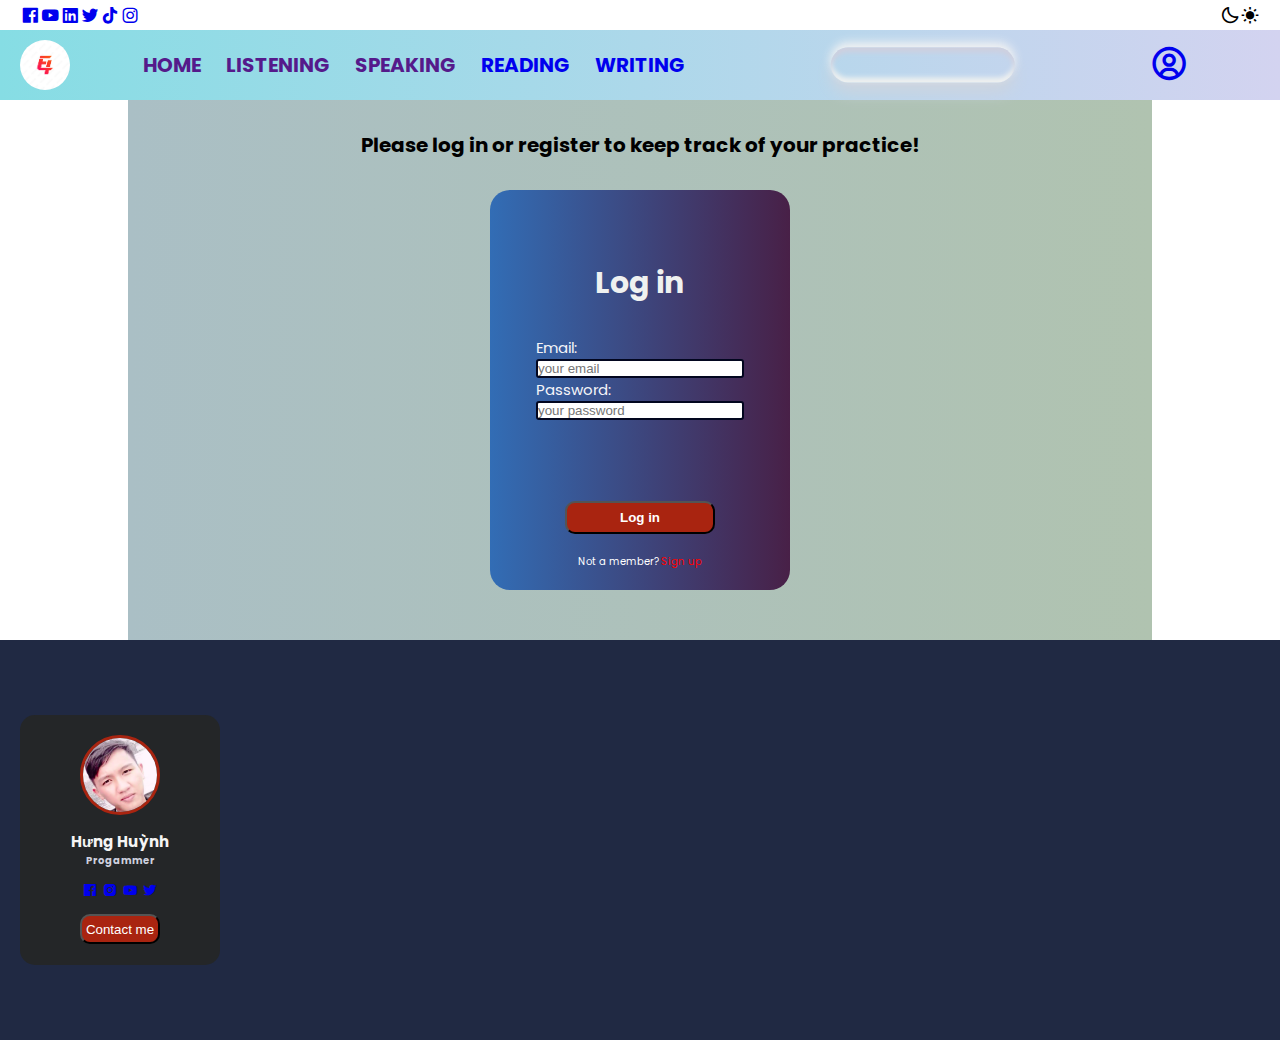
<file: index.html>
<!DOCTYPE html>
<html lang="en">
<head>
    <meta charset="UTF-8">
    <meta name="viewport" content="width=device-width, initial-scale=1.0">
    <title>English</title>
    <link rel="stylesheet" href="./style.css">
    <link rel="preconnect" href="https://fonts.googleapis.com">
    <link rel="preconnect" href="https://fonts.gstatic.com" crossorigin>
    <link href="https://fonts.googleapis.com/css2?family=Poppins:ital,wght@0,400;0,700;1,400;1,700&family=Press+Start+2P&display=swap" rel="stylesheet">
    <link href='https://unpkg.com/boxicons@2.1.4/css/boxicons.min.css' rel='stylesheet'>
    <link rel="stylesheet" href="https://cdnjs.cloudflare.com/ajax/libs/font-awesome/6.4.0/css/all.min.css" integrity="sha512-iecdLmaskl7CVkqkXNQ/ZH/XLlvWZOJyj7Yy7tcenmpD1ypASozpmT/E0iPtmFIB46ZmdtAc9eNBvH0H/ZpiBw==" crossorigin="anonymous" referrerpolicy="no-referrer" />


</head>
<body>
    <header>
        <section class="top-bar">
            <div class="top-bar--container-fluid">
                <div class="top-bar__social-list">
                    <a href="#"><i class='bx bxl-facebook-square'></i></a>
                    <a href="#"><i class='bx bxl-youtube'></i></a>
                    <a href="#"><i class='bx bxl-linkedin-square'></i></a>
                    <a href="#"><i class='bx bxl-twitter' ></i></a>
                    <a href="#"><i class='bx bxl-tiktok' ></i></a>
                    <a href="#"><i class='bx bxl-instagram' ></i></a>
                </div>
                <div class="top-bar__light-mode-btn">
                    <i class='bx bx-moon'></i>
                    <i class='bx bxs-sun'></i>
                </div>
            </div>
        </section>
        <nav class="top-nav">
            <div class="top-nav--container-fluid">
                <div class="top-nav__row">
                    <div class="col-logo">
                        <div class="top-nav__logo">
                            <img src="./static/images/E4.jpg" alt="LOGO">
                        </div>  
                    </div>
                    <div class="col-menu">
                        <div class="top-nav__menu">
                            <ul class="top-nav__menu-list">
                                <li><a href="">Home</a></li>
                                <li><a href="">Listening</a></li>
                                <li><a href="">Speaking</a></li>
                                <li><a href="./static/views/reading.html" target="_blank">Reading</a></li>
                                <li><a href="./static/views/writing.html" target="_blank">Writing</a></li>
                            </ul>
                        </div>
                    </div>
                    <div class="col-search">
                        <div class="top-nav__search">
                            <div class="search-box">
                                <i class="fa-solid fa-magnifying-glass"></i>
                                <input type="text" required minlength="3">
                                <i class="fa-solid fa-arrow-right"></i>
                            </div>
                        </div>
                    </div>
                    <div class="col-account">
                        <div class="top-nav__account">
                            <a href="#" class="user"><i class='bx bx-user-circle'></i></a>
                        </div>
                    </div>
                </div>
            </div>
        </nav>
    </header>
    <main>
        <div class="content">
            <div class="content--container">
                <h1>Please log in or register to keep track of your practice!</h1>
                <div class="login-card">
                    <h1>Log in</h1>
                    <div class="login-card__type-info">
                        <label for="email">Email:</label>
                        <input type="email" name="" id="" placeholder="your email">
                        <label for="password">Password:</label>
                        <input type="password" name="" id="" placeholder="your password">
                    </div>
                    <button class="login-button" type="submit">Log in</button>
                    <div class="login-card--switch-sign-up-card">
                        <span>Not a member? </span><a href="./static/views/sign-up-card.html">Sign up</a>
                    </div>
                </div>
            </div>
        </div>
        
    </main>
    <footer>
        <div class="footer-container">
            <div class="owner-card">
                <div class="owner-card__img">
                    <img src="./static/images/HMH441.png" alt="owner-avatar">
                </div>
                <h2 class="owner-card__name">Hưng Huỳnh</h2>
                <p class="owner-card__profession">Progammer</p>
                <div class="owner-card__social">
                    <a href="#"><i class='bx bxl-facebook-square'></i></a>
                    <a href="#"><i class='bx bxl-instagram-alt' ></i></a>
                    <a href="#"><i class='bx bxl-youtube' ></i></a>
                    <a href="#"><i class='bx bxl-twitter' ></i></i></a>
                </div>
                <button class="owner-card__contact">Contact me</button>
            </div>
        </div>
    </footer>
</body>
</html>
</file>
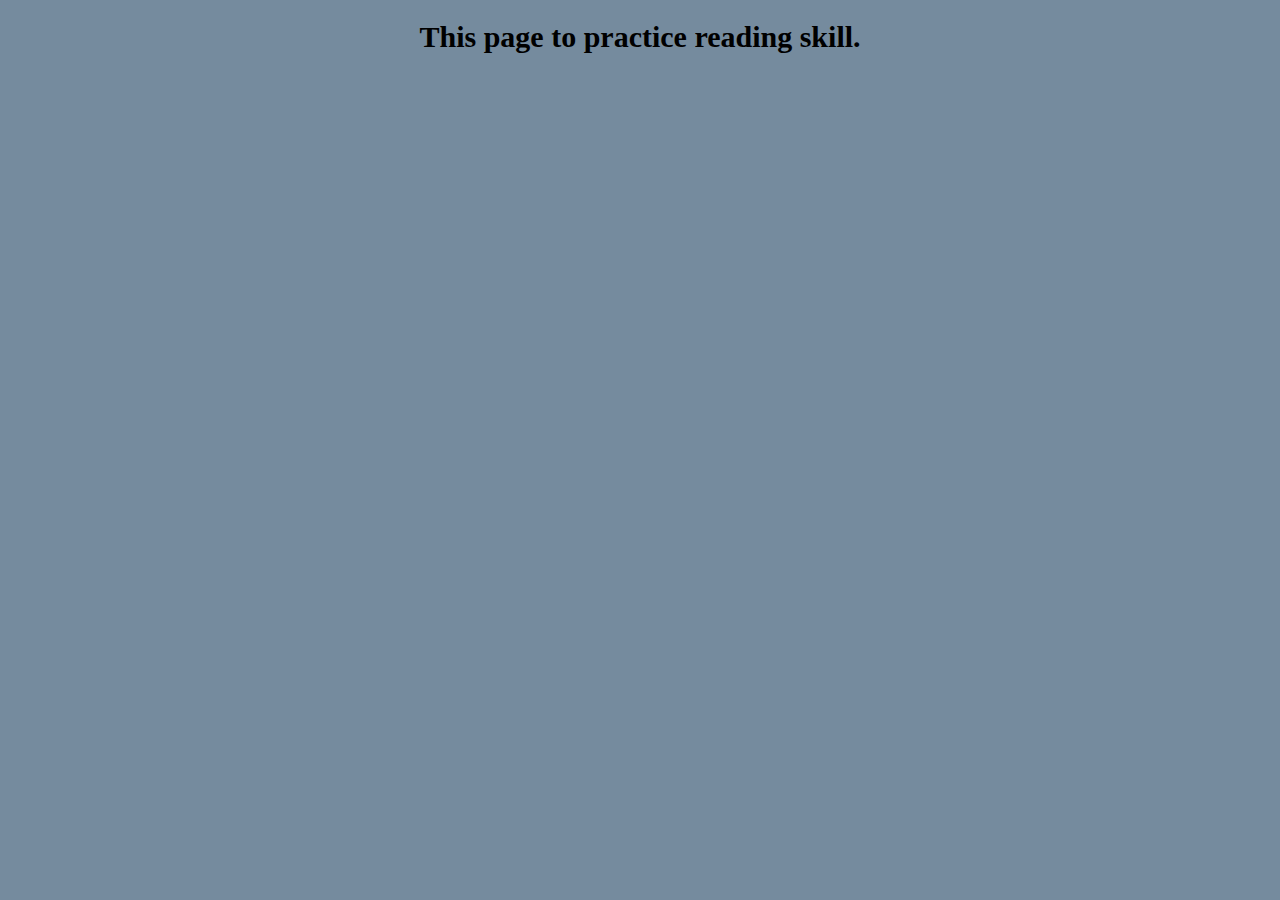
<file: static/views/reading.html>
<!DOCTYPE html>
<html lang="en">
<head>
    <meta charset="UTF-8">
    <meta name="viewport" content="width=device-width, initial-scale=1.0">
    <title>Reading</title>
    <link rel="stylesheet" href="../css/reading.css">
</head>
<body>
    <h1>This page to practice reading skill.</h1>
</body>
</html>
</file>
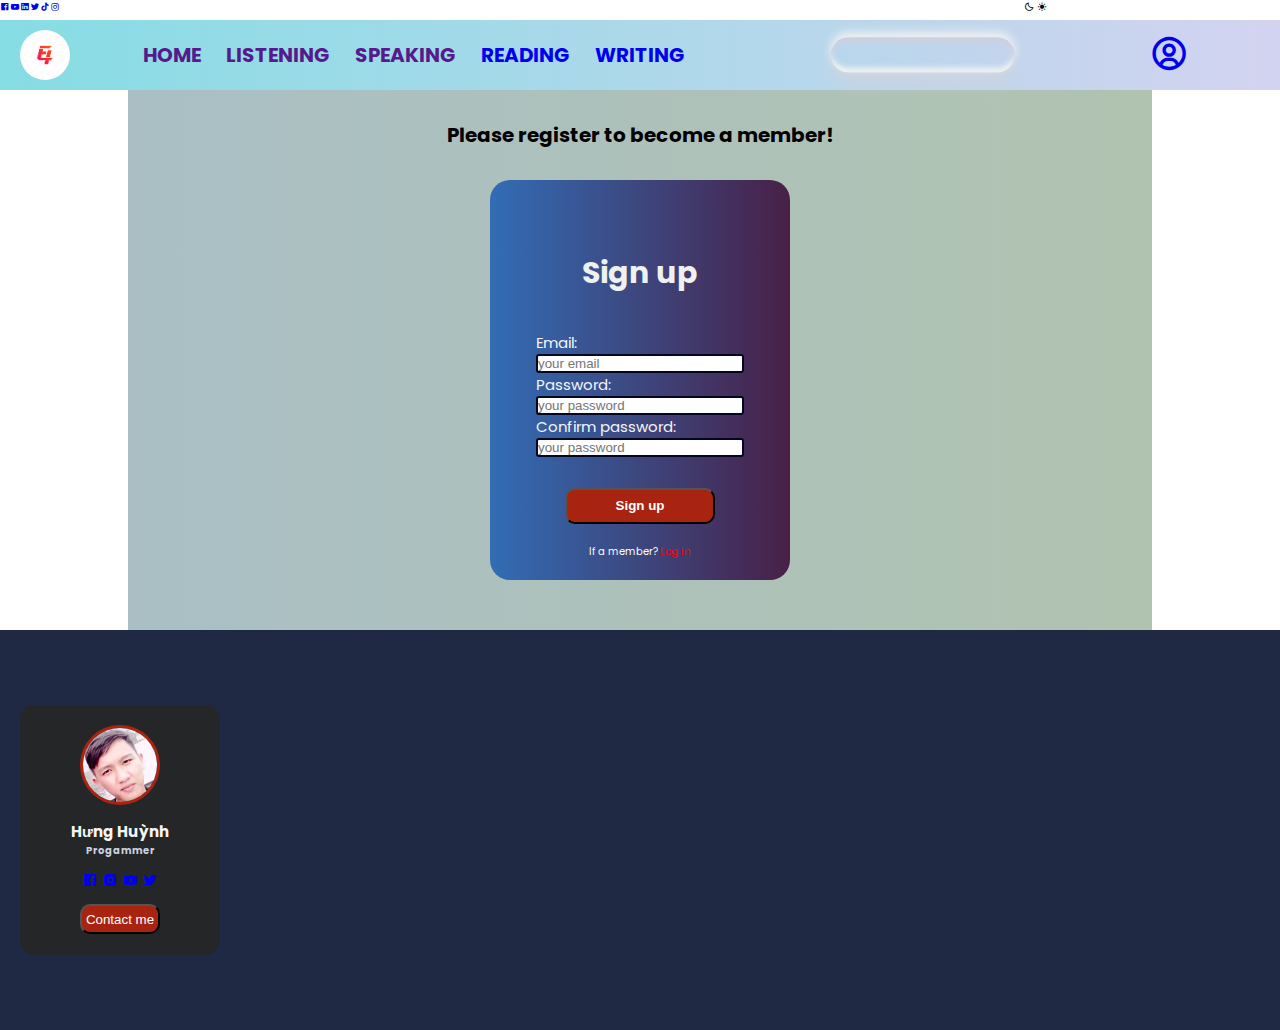
<file: static/views/sign-up-card.html>
<!DOCTYPE html>
<html lang="en">
<head>
    <meta charset="UTF-8">
    <meta name="viewport" content="width=device-width, initial-scale=1.0">
    <title>English</title>
    <link rel="stylesheet" href="../css/sign-up-card.css">
    <link rel="preconnect" href="https://fonts.googleapis.com">
    <link rel="preconnect" href="https://fonts.gstatic.com" crossorigin>
    <link href="https://fonts.googleapis.com/css2?family=Poppins:ital,wght@0,400;0,700;1,400;1,700&family=Press+Start+2P&display=swap" rel="stylesheet">
    <link href='https://unpkg.com/boxicons@2.1.4/css/boxicons.min.css' rel='stylesheet'>
    <link rel="stylesheet" href="https://cdnjs.cloudflare.com/ajax/libs/font-awesome/6.4.0/css/all.min.css" integrity="sha512-iecdLmaskl7CVkqkXNQ/ZH/XLlvWZOJyj7Yy7tcenmpD1ypASozpmT/E0iPtmFIB46ZmdtAc9eNBvH0H/ZpiBw==" crossorigin="anonymous" referrerpolicy="no-referrer" />


</head>
<body>
    <header>
        <section class="top-bar">
            <div class="top-bar--container-fluid">
                <div class="top-bar__row">
                    <div class="social-list-col">
                        <ul class="top-bar__social-list">
                            <li><a href="#"><i class='bx bxl-facebook-square'></i></a></li>
                            <!-- <li><a href="#"><i class="fa-brands fa-twitter" style="color: #8bd4df; vertical-align: middle;"></i></a></li> -->
                            <li><a href="#"><i class='bx bxl-youtube'></i></a></li>
                            <li><a href="#"><i class='bx bxl-linkedin-square' style="vertical-align: middle;"></i></a></li>
                            <li><a href="#"><i class='bx bxl-twitter' ></i></a></li>
                            <li><a href="#"><i class='bx bxl-tiktok' ></i></a></li>
                            <li><a href="#"><i class='bx bxl-instagram' ></i></a></li>
                        </ul>
                    </div>
                    <div class="light-mode-col">
                        <i class='bx bx-moon'></i>
                        <i class='bx bxs-sun'></i>
                    </div>
                </div>
            </div>
        </section>
        <nav class="top-nav">
            <div class="top-nav--container-fluid">
                <div class="top-nav__row">
                    <div class="col-logo">
                        <div class="top-nav__logo">
                            <img src="../images/E4.jpg" alt="LOGO">
                        </div>  
                    </div>
                    <div class="col-menu">
                        <div class="top-nav__menu">
                            <ul class="top-nav__menu-list">
                                <li><a href="">Home</a></li>
                                <li><a href="">Listening</a></li>
                                <li><a href="">Speaking</a></li>
                                <li><a href="../views/reading.html" target="_blank">Reading</a></li>
                                <li><a href="../views/writing.html" target="_blank">Writing</a></li>
                            </ul>
                        </div>
                    </div>
                    <div class="col-search">
                        <div class="top-nav__search">
                            <div class="search-box">
                                <i class="fa-solid fa-magnifying-glass"></i>
                                <input type="text" required minlength="3">
                                <i class="fa-solid fa-arrow-right"></i>
                            </div>
                        </div>
                    </div>
                    <div class="col-account">
                        <div class="top-nav__account">
                            <a href="#" class="user"><i class='bx bx-user-circle'></i></a>
                        </div>
                    </div>
                </div>
            </div>
        </nav>
    </header>
    <main>
        <div class="content">
            <div class="content--container">
                <h1>Please register to become a member!</h1>
                <div class="login-card">
                    <h1>Sign up</h1>
                    <div class="login-card__type-info">
                        <label for="email">Email:</label>
                        <input type="email" name="" id="" placeholder="your email">
                        <label for="password">Password:</label>
                        <input type="password" name="" id="" placeholder="your password">
                        <label for="password">Confirm password:</label>
                        <input type="password" name="" id="" placeholder="your password">
                    </div>
                    <button class="login-button" type="submit">Sign up</button>
                    <div class="login-card--switch-sign-up-card">
                        <span>If a member? </span><a href="#">Log in</a>
                    </div>
                </div>
            </div>
        </div>
        
    </main>
    <footer>
        <div class="footer-container">
            <div class="owner-card">
                <div class="owner-card__img">
                    <img src="../images/HMH441.png" alt="owner-avatar">
                </div>
                <h2 class="owner-card__name">Hưng Huỳnh</h2>
                <p class="owner-card__profession">Progammer</p>
                <div class="owner-card__social">
                    <a href="#"><i class='bx bxl-facebook-square'></i></a>
                    <a href="#"><i class='bx bxl-instagram-alt' ></i></a>
                    <a href="#"><i class='bx bxl-youtube' ></i></a>
                    <a href="#"><i class='bx bxl-twitter' ></i></i></a>
                </div>
                <button class="owner-card__contact">Contact me</button>
            </div>
        </div>
    </footer>
</body>
</html>
</file>
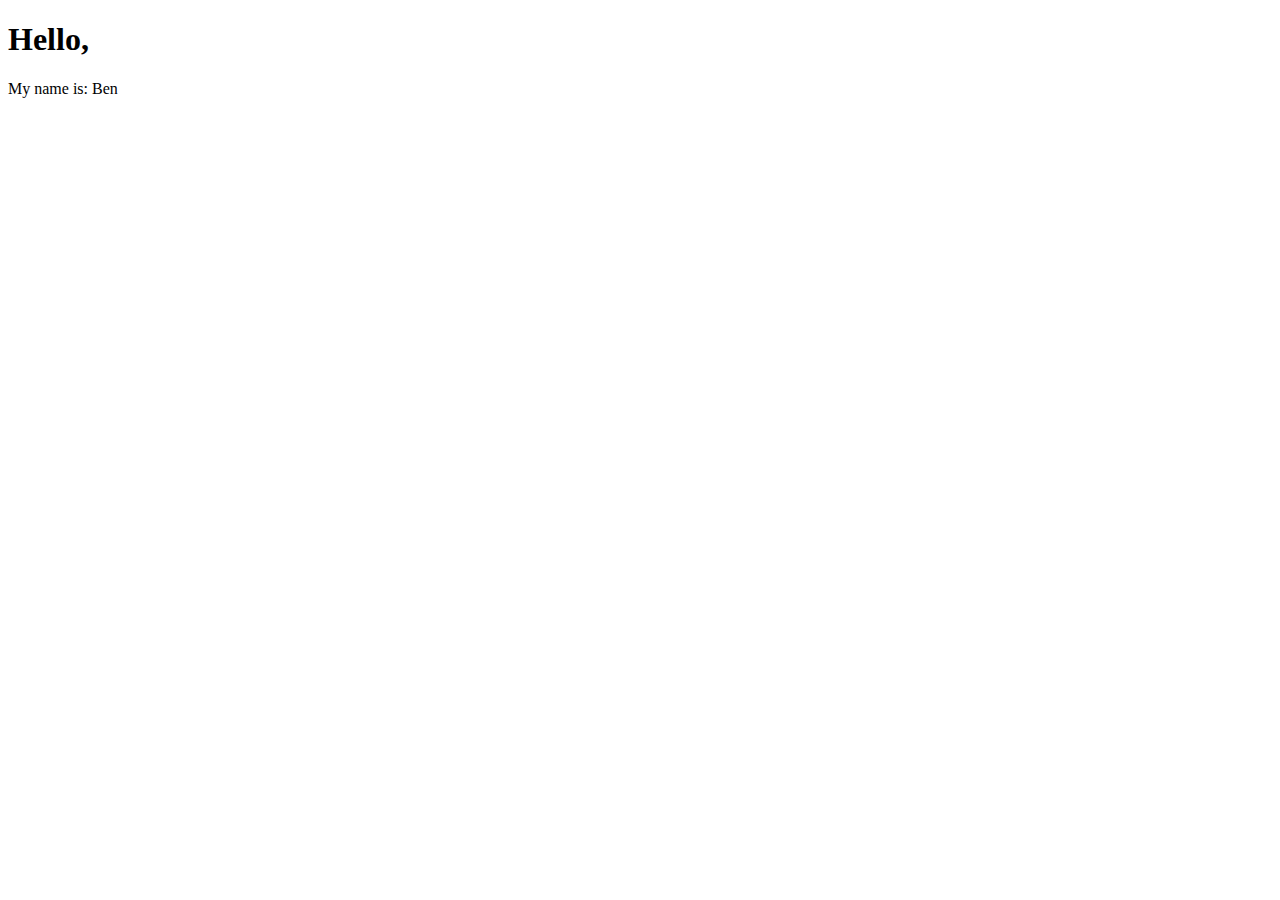
<file: static/views/writing.html>
<!DOCTYPE html>
<html lang="en">
<head>
    <meta charset="UTF-8">
    <meta name="viewport" content="width=device-width, initial-scale=1.0">
    <title>Writing page</title>
</head>
<body>
    <h1>Hello, </h1>
    <p >My name is: <span id="user-name"></span></p>
    <script>
        document.getElementById("user-name").innerHTML = "Ben";
    </script>
</body>
</html>
</file>
<file: style.css>
* {
    margin: 0;
    padding: 0;
    box-sizing: border-box;
}


html {
    font-size: 62.5%;
}


body {
    font-family: "Poppins", sans-serif;
}


/* TOP-BAR */

.top-bar {
    width: 100%;
    height: 3rem;
    background-color: white;
}

.top-bar--container-fluid {
    height: 100%;
    display: flex;
    flex-direction: row;
    justify-content: space-between;
    align-items: center;
    padding: 0 2rem;
}


.top-bar__social-list {
    height: 100%;
    display: flex;
    flex-direction: row;
    justify-content: center;
    align-items: center;
}

.top-bar__social-list a {
    height: 100%;
    text-decoration: none;
    display: flex;
    align-items: center;
}

.top-bar--container-fluid i {
    text-align: center;
    font-size: 2rem;
}

.top-bar__light-mode-btn {
    height: 100%;
    display: flex;
    flex-wrap: nowrap;
    align-items: center;
}




/* HEADER TOP NAV */
.top-nav {
    /* display: flex; */
    width: 100%;
    height: 7rem;
    background: linear-gradient(to right, rgb(134, 221, 228), rgb(211, 211, 240));
}

/* .top-nav__menu{
    display: flex;
} */

.top-nav--container-fluid {
    height: 7rem;
}


.top-nav__row {
    display: inline-flex;
    height: 7rem;
    width: 100%;
}

.col-logo {
    width: 10%;
}

.col-menu {
    width: 50%;
}


.top-nav__logo {
    margin-left: 2rem;
}


.top-nav__logo > img {
    margin-top: 1rem;
    width: 5rem;
    height: 5rem;
    border-radius: 50%;
    object-fit: cover;
}

.top-nav__menu {
    height: 7rem;
    /* display: flex;
    justify-content: center;
    align-items: center; */
    /* position: relative; */
}

.top-nav__menu-list{
    height: 7rem;
    display: inline-flex;
    padding: 0;
    /* margin-top: 2.5rem; */
    /* margin-left: 10rem; */
    list-style-type: none;
    margin: 0 auto;
}

.top-nav__menu-list > li{
    display: flex;
    justify-content: center;
    align-items: center;
    height: 7rem;
}

.top-nav__menu-list > li > a{
    padding: 5px;
    /* display: flex; */
    /* align-items: center; */
    /* justify-content: center; */
    text-decoration: none;
    text-transform: uppercase;
    font-size: 2rem;
    font-weight: bold;
    margin-left: 1.5rem;
    
}


.top-nav__menu-list > li > a:hover{
    padding: 5px;
    text-decoration: none;
    text-transform: uppercase;
    font-size: 2rem;
    font-weight: bold;
    margin-left: 1.5rem;
    color: #02061f;
    
}

.top-nav__logo {
    width: 50px;
    height: 50px;
}


.col-search {
    width: 30%;
}

.top-nav__search {
    height: 7rem;
    position: relative;
}

/* .search-box {
    background-color: rgb(162, 165, 167);
} */

.search-box {
    width: 50%;
    height: 50%;
    position: absolute;
    top: 50%;
    left: 50%;
    transform: translate(-50%, -50%);
    /* border: 2px solid gray; */
    border-radius: 20px;
    display: flex;
    align-items: center;
    overflow: hidden;
    box-shadow: inset 0 5px 5px #CED0DF, 0 -5px 10px #F3F3F3, inset 0 -5px 5px #EFF1F0, 0 10px 15px #CDD4DE;
    transition: 1s;
}

.search-box:focus-within {
    width: 70%;
}

.search-box:focus-within input {
    transform: translate(0);
}

/* .search-box:focus-within .fa-arrow-right {
    transform: translate(0);
} */

.search-box input ~ i {
    opacity: 0;
    transform: translate(30px);
    transition: 0.5s;
}

.search-box input:valid ~ i {
    opacity: 1;
    transform: translate(0);
}

.search-box input {
    width: 80%;
    height: 2.5rem;
    background-color: transparent;
    border: none;
    outline: none;
    transform: translate(-2.5rem);
}

.search-box i {
    width: 10%;
    font-size: 2rem;
    padding: .4rem;
    color: #62656a;
}

/* .fa-arrow-right{
    transform: translate(30px);
} */

.col-account {
    width: 10%;
    height: 7rem;
    position: relative;
    margin-right: 5rem;
}

.top-nav__account {
    position: absolute;
    top: 50%;
    left: 50%;
    transform: translate(-50%, -50%);
}

.top-nav__account > a > i{
    font-size: 4rem;
}

/* MAIN  */

.content {
    background-color: white;
    display: flex;
    align-items: center;
    justify-content: center;
}

.content--container {
    width: 80%;
    /* height: 100vh; */
    background: linear-gradient(to right, #aabfc5, #b0c3b0);
    display: flex;
    flex-direction: column;
    flex-wrap: wrap;
    justify-content: center;
    align-items: center;
}

.content--container h1 {
    text-align: center;
    margin-top: 3rem;
    margin-bottom: 3rem;
    
}

.login-card {
    display: flex;
    flex-direction: column;
    justify-content: center;
    align-items: center;
    width: 30rem;
    height: 40rem;
    background: linear-gradient(to right, #326db5, #482047);
    margin-bottom: 5rem;
    border-radius: 20px;
    padding: 2rem;
}

.login-card h1 {
    height: 20%;
    margin-top: 5rem;
    text-align: center;
    font-size: 3rem;
    color: #EFF1F0;
}

.login-card__type-info {
    height: 50%;
    width: 80%;
    display: flex;
    flex-direction: column;
    margin-bottom: 5rem;
}

.login-card__type-info label {
    font-size: 1.5rem;
    color: #f4f4f8;
}

.login-card__type-info input {
    border-radius: 3px;
    border: 2px solid #02061f;
}



.login-button {
    width: 15rem;
    height: 5rem;
    background-color: #a92410;
    border-radius: 10px;
    font-weight: bold;
    color: white;
    margin-bottom: 2rem;
}

.login-button:hover {
    width: 15rem;
    height: 5rem;
    background-color: #0fe945;
    border-radius: 10px;
    font-weight: bold;
    color: white;
    margin-bottom: 2rem;
}

.login-card--switch-sign-up-card {
    color: white;
}

.login-card--switch-sign-up-card a {
    text-decoration: none;
    color: red;
}

/* FOOTER STYLE */
footer {
    background-color: rgb(32, 41, 67);
    height: 40rem;
}

.footer-container {
    height: 40rem;
    padding: 2rem;
    display: flex;
    align-items: center;
    justify-content: left;
}

.owner-card {
    width: 20rem;
    height: 25rem;
    background-color: #242628;
    border-radius: 15px;
    text-align: center;
}

.owner-card__img {
    margin-top: 2rem;
    margin-bottom: 1rem;
}

.owner-card__img img {
    width: 8rem;
    height: 8rem;
    border-radius: 50%;
    border: 3px solid #a92410;
    object-fit: cover;
}

.owner-card__name {
    color: whitesmoke;

}

.owner-card__profession {
    color: #CED0DF;
    font-weight: bold;
}

.owner-card__social {
    margin-top: 1rem;
    margin-bottom: 1rem;
    font-size: 1.6rem;
}

.owner-card__social a {
    text-decoration: none;
}

.owner-card__contact {
    width: 8rem;
    height: 3rem;
    background-color: #a92410;
    color: white;
    border-radius: 10px;
    transition: 0.5s;
}

.owner-card__contact:hover {
    width: 8rem;
    height: 3rem;
    background-color: #25e31e;
    color: white;
    border-radius: 10px;
}
</file>
<file: static/css/reading.css>
* {
    margin: 0;
    padding: 0;
    box-sizing: border-box;
}


html {
    font-size: 62.5%;
}

h1 {
    font-size: 3rem;
    text-align: center;
    font-weight: bold;
    position: relative;
    top: 2rem;
}



@media (min-width: 501px) {
    body {
        background-color: rgb(117, 139, 158);
    }
}

@media (max-width: 500px) {
    body {
        background-color: rgb(134, 194, 246);
    }
}
</file>
<file: static/css/sign-up-card.css>
* {
    margin: 0;
    padding: 0;
    box-sizing: border-box;
}


html {
    font-size: 62.5%;
}


body {
    font-family: "Poppins", sans-serif;
}

.top-bar {
    width: 100%;
    height: 2rem;
    background-color: white;

}

.top-bar--container-fluid {
    width: 100%;
    height: 2rem;

}

.top-bar__row {
    width: 100%;
    height: 2rem;
    display: inline-flex;
    flex-direction: row;
    flex-wrap: nowrap;
    /* position: relative; */
}

.social-list-col {

    width: 80%;
    height: 2rem;

    /* margin-left: 5rem; */
    /* position: absolute;; */
    /* top: 50%; */
    /* left: 50%; */
    /* transform: translate(-50%, -50%); */
}

.light-mode-col {

    width: 20%;
    height: 2rem;
    
    /* margin-left: 95rem; */
    /* position: absolute; */
    /* top: 50%; */
    /* left: 50%; */
    /* transform: translate(-50%, -50%); */
}

.top-bar__social-list {
    height: 2rem;
    display: inline-flex;
    flex-direction: row;
    justify-content: center;
    align-items: center;
    list-style-type: none;

}


.top-bar__social-list li{
    height: 2rem;
    /* list-style-type: none; */
}

.top-bar__social-list li > a {
    display:flex;
    height: 2rem;
    text-decoration: none;
    align-items: center;
}

.top-bar__social-list li a i{
    height: 2rem;
    vertical-align: middle;
}

/* .light-mode-col > i{ */
    /* height: 2rem; */
/* } */
/* i.bx bxl-facebook-square {
    display: flex;
    align-items: center;
    justify-content: center;
} */



/* header__top-nav */
.top-nav {
    /* display: flex; */
    width: 100%;
    height: 7rem;
    background: linear-gradient(to right, rgb(134, 221, 228), rgb(211, 211, 240));
}

/* .top-nav__menu{
    display: flex;
} */

.top-nav--container-fluid {
    height: 7rem;
}

.top-nav__row {
    display: inline-flex;
    height: 7rem;
    width: 100%;
}

.col-logo {
    width: 10%;
}

.col-menu {
    width: 50%;
}


.top-nav__logo {
    margin-left: 2rem;
}


.top-nav__logo > img {
    margin-top: 1rem;
    width: 5rem;
    height: 5rem;
    border-radius: 50%;
    object-fit: cover;
}

.top-nav__menu {
    height: 7rem;
    /* display: flex;
    justify-content: center;
    align-items: center; */
    /* position: relative; */
}

.top-nav__menu-list{
    height: 7rem;
    display: inline-flex;
    padding: 0;
    /* margin-top: 2.5rem; */
    /* margin-left: 10rem; */
    list-style-type: none;
    margin: 0 auto;
}

.top-nav__menu-list > li{
    display: flex;
    justify-content: center;
    align-items: center;
    height: 7rem;
}

.top-nav__menu-list > li > a{
    padding: 5px;
    /* display: flex; */
    /* align-items: center; */
    /* justify-content: center; */
    text-decoration: none;
    text-transform: uppercase;
    font-size: 2rem;
    font-weight: bold;
    margin-left: 1.5rem;
    
}


.top-nav__menu-list > li > a:hover{
    padding: 5px;
    text-decoration: none;
    text-transform: uppercase;
    font-size: 2rem;
    font-weight: bold;
    margin-left: 1.5rem;
    color: #02061f;
    
}

.top-nav__logo {
    width: 50px;
    height: 50px;
}


.col-search {
    width: 30%;
}

.top-nav__search {
    height: 7rem;
    position: relative;
}

/* .search-box {
    background-color: rgb(162, 165, 167);
} */

.search-box {
    width: 50%;
    height: 50%;
    position: absolute;
    top: 50%;
    left: 50%;
    transform: translate(-50%, -50%);
    /* border: 2px solid gray; */
    border-radius: 20px;
    display: flex;
    align-items: center;
    overflow: hidden;
    box-shadow: inset 0 5px 5px #CED0DF, 0 -5px 10px #F3F3F3, inset 0 -5px 5px #EFF1F0, 0 10px 15px #CDD4DE;
    transition: 1s;
}

.search-box:focus-within {
    width: 70%;
}

.search-box:focus-within input {
    transform: translate(0);
}

/* .search-box:focus-within .fa-arrow-right {
    transform: translate(0);
} */

.search-box input ~ i {
    opacity: 0;
    transform: translate(30px);
    transition: 0.5s;
}

.search-box input:valid ~ i {
    opacity: 1;
    transform: translate(0);
}

.search-box input {
    width: 80%;
    height: 2.5rem;
    background-color: transparent;
    border: none;
    outline: none;
    transform: translate(-2.5rem);
}

.search-box i {
    width: 10%;
    font-size: 2rem;
    padding: .4rem;
    color: #62656a;
}

/* .fa-arrow-right{
    transform: translate(30px);
} */

.col-account {
    width: 10%;
    height: 7rem;
    position: relative;
    margin-right: 5rem;
}

.top-nav__account {
    position: absolute;
    top: 50%;
    left: 50%;
    transform: translate(-50%, -50%);
}

.top-nav__account > a > i{
    font-size: 4rem;
}

/* MAIN  */

.content {
    background-color: white;
    display: flex;
    align-items: center;
    justify-content: center;
}

.content--container {
    width: 80%;
    /* height: 100vh; */
    background: linear-gradient(to right, #aabfc5, #b0c3b0);
    display: flex;
    flex-direction: column;
    flex-wrap: wrap;
    justify-content: center;
    align-items: center;
}

.content--container h1 {
    text-align: center;
    margin-top: 3rem;
    margin-bottom: 3rem;
    
}

.login-card {
    display: flex;
    flex-direction: column;
    justify-content: center;
    align-items: center;
    width: 30rem;
    height: 40rem;
    background: linear-gradient(to right, #326db5, #482047);
    margin-bottom: 5rem;
    border-radius: 20px;
    padding: 2rem;
}

.login-card h1 {
    height: 20%;
    margin-top: 5rem;
    text-align: center;
    font-size: 3rem;
    color: #EFF1F0;
}

.login-card__type-info {
    height: 50%;
    width: 80%;
    display: flex;
    flex-direction: column;
    margin-bottom: 3rem;
}

.login-card__type-info label {
    font-size: 1.5rem;
    color: #f4f4f8;
}

.login-card__type-info input {
    border-radius: 3px;
    border: 2px solid #02061f;
}



.login-button {
    width: 15rem;
    height: 5rem;
    background-color: #a92410;
    border-radius: 10px;
    font-weight: bold;
    color: white;
    margin-bottom: 2rem;
}

.login-button:hover {
    width: 15rem;
    height: 5rem;
    background-color: #0fe945;
    border-radius: 10px;
    font-weight: bold;
    color: white;
    margin-bottom: 2rem;
}

.login-card--switch-sign-up-card {
    color: white;
}

.login-card--switch-sign-up-card a {
    text-decoration: none;
    color: red;
}

/* FOOTER STYLE */
footer {
    background-color: rgb(32, 41, 67);
    height: 40rem;
}

.footer-container {
    height: 40rem;
    padding: 2rem;
    display: flex;
    align-items: center;
    justify-content: left;
}

.owner-card {
    width: 20rem;
    height: 25rem;
    background-color: #242628;
    border-radius: 15px;
    text-align: center;
}

.owner-card__img {
    margin-top: 2rem;
    margin-bottom: 1rem;
}

.owner-card__img img {
    width: 8rem;
    height: 8rem;
    border-radius: 50%;
    border: 3px solid #a92410;
    object-fit: cover;
}

.owner-card__name {
    color: whitesmoke;

}

.owner-card__profession {
    color: #CED0DF;
    font-weight: bold;
}

.owner-card__social {
    margin-top: 1rem;
    margin-bottom: 1rem;
    font-size: 1.6rem;
}

.owner-card__social a {
    text-decoration: none;
}

.owner-card__contact {
    width: 8rem;
    height: 3rem;
    background-color: #a92410;
    color: white;
    border-radius: 10px;
    transition: 0.5s;
}

.owner-card__contact:hover {
    width: 8rem;
    height: 3rem;
    background-color: #25e31e;
    color: white;
    border-radius: 10px;
}
</file>
